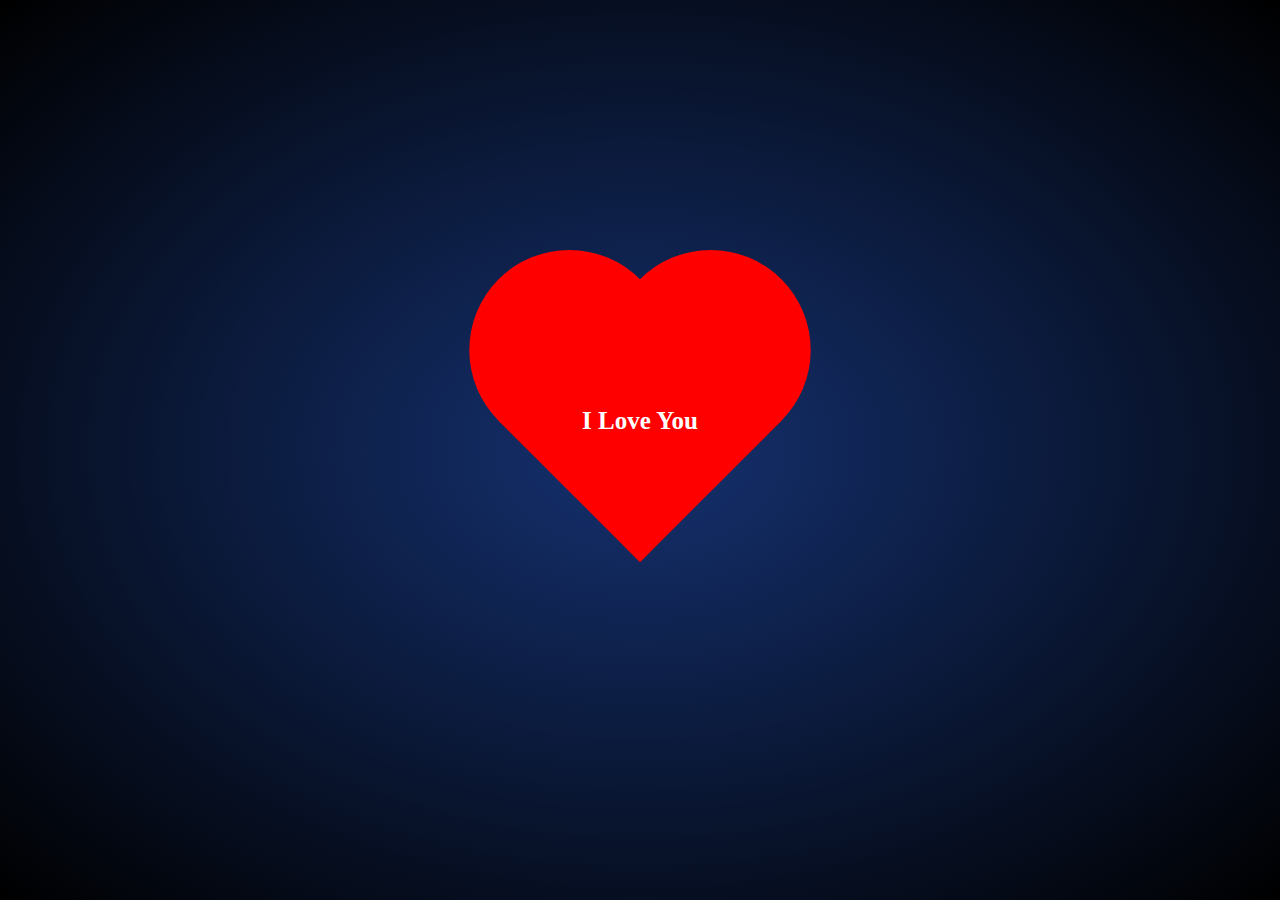
<file: index.html>
<!DOCTYPE html>
<html lang="en">

<head>
    <meta charset="UTF-8">
    <meta name="viewport"
        content="width=device-width, user-scalable=no, initial-scale=1.0, maximum-scale=1.0, minimum-scale=1.0">
    <meta http-equiv="X-UA-Compatible" content="ie=edge">
    <meta name="Keywords" content="关键字,关键词">
    <meta name="Description" content="描述和简介">
    <title>Happy anniversary 1 year</title>
    <style type="text/css">
        * {
            margin: 0;
            padding: 0;
        }

        body,
        ul,
        li,
        ol,
        dl,
        dd,
        p,
        h1,
        h2,
        h3,
        h4,
        h5,
        h6 {
            margin: 0;
        }

        a {
            text-decoration: none;
            color: inherit;
        }

        img {
            display: block;
            border: none;
        }

        ol,
        ul {
            list-style: none;
        }

        .clearfix:after {
            content: "";
            display: block;
            clear: both;
        }

        .fl {
            float: left;
        }

        .fr {
            float: right;
        }

        html {
            height: 100%;
            background: -webkit-radial-gradient(center, #153170, #000);
        }

        .heart {
            position: relative;
            width: 300px;
            height: 300px;
            margin: 200px auto;
            transform: rotate(45deg);
            animation: move 2s infinite alternate;
        }

        .heart div {
            position: absolute;
            width: 200px;
            height: 200px;
            background: red;
        }

        .heart .middle {
            right: 0;
            bottom: 0;
            width: 200px;
            height: 200px;
        }

        .heart .left {
            left: 0;
            bottom: 0;
            border-radius: 50%;
        }

        .heart .right {
            top: 0;
            right: 0;
            border-radius: 50%;
        }

        .heart p {
            width: 200px;
            height: 30px;
            font: bold 25px/30px "";
            text-align: center;
            color: #fff;
        }

        .heart p {
            position: absolute;
            right: 0;
            bottom: 85px;
            transform: rotate(-45deg);
        }

        @-webkit-keyframes move {
            10% {
                transform: rotate(45deg) scale(1.1);
                text-shadow: 0 0 5px #fff;
            }

            20% {
                transform: rotate(45deg) scale(1.2);
                text-shadow: 0 0 5px #fff;
            }

            30% {
                transform: rotate(45deg) scale(1.3);
                text-shadow: 0 0 5px #fff;
            }

            40% {
                transform: rotate(45deg) scale(1.2);
                text-shadow: 0 0 5px #fff;
            }

            50% {
                transform: rotate(45deg) scale(1.3);
                text-shadow: 0 0 5px #fff;
            }

            60% {
                transform: rotate(45deg) scale(1.2);
                text-shadow: 0 0 5px #fff;
            }

            70% {
                transform: rotate(45deg) scale(1.3);
                text-shadow: 0 0 5px #fff;
            }

            80% {
                transform: rotate(45deg) scale(1.2);
                text-shadow: 0 0 10px #fff;
            }

            90% {
                transform: rotate(45deg) scale(1.1);
                text-shadow: 0 0 5px #fff;
            }
        }
    </style>
</head>

<body>
    <a href="./Landmark81.html">
        <div class="heart">
            <div class="left"></div>
            <div class="middle"></div>
            <div class="right"></div>
            <p>I Love You</p>
        </div>
    </a>
</body>

</html>
</file>
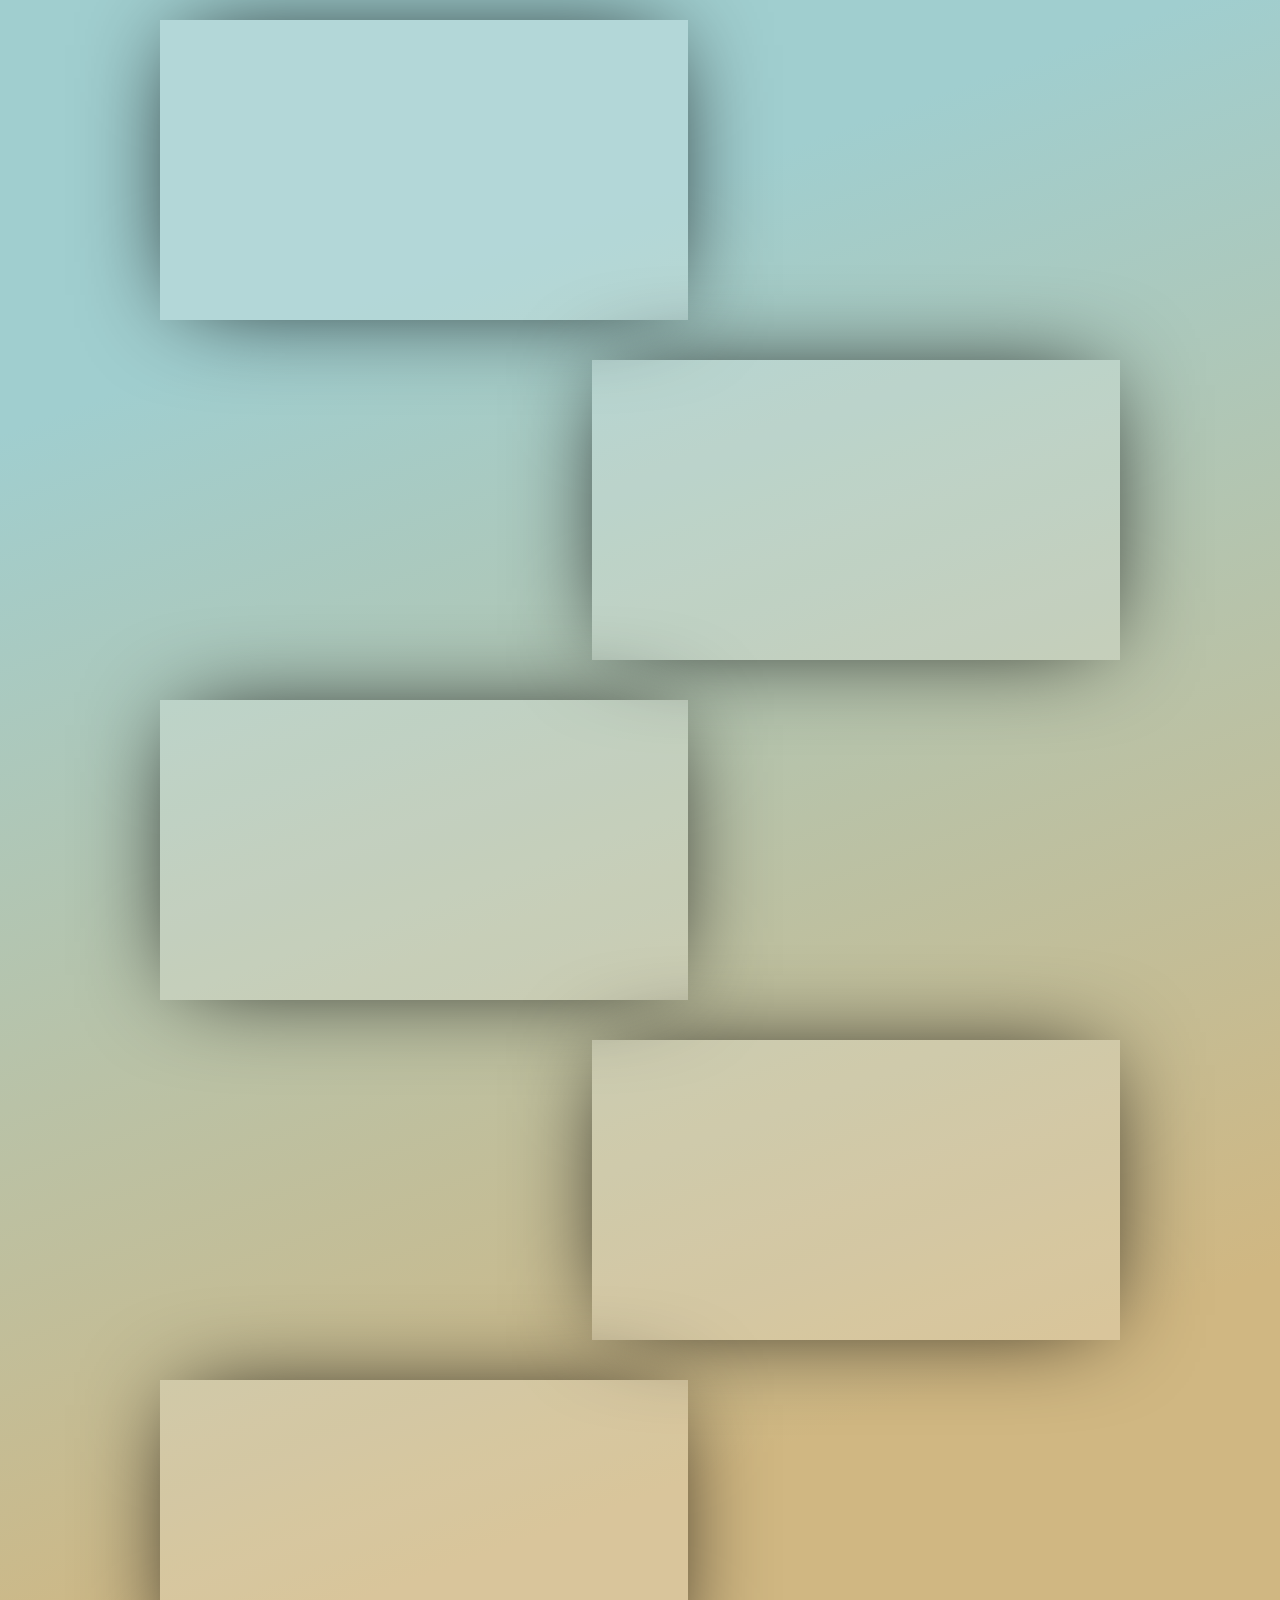
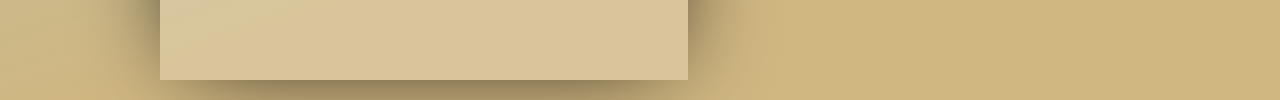
<file: Landmark81.html>
<!DOCTYPE html>
<html lang="en">

<head>

  <meta charset="utf-8">
  <title>I love you 2ProseH</title>
  <meta name="description" content="">
  <meta name="author" content="">
  
  <meta name="viewport" content="width=device-width, initial-scale=1">
  <link rel="stylesheet" href="./css/normalize.css">
  <link rel="stylesheet" href="./css/skeleton.css">
  <link rel="stylesheet" href="./css/style.css">

  <!-- Favicon
  –––––––––––––––––––––––––––––––––––––––––––––––––– -->
  <link rel="icon" type="image/png" href="./images/favicon.png">

</head>

<body>
  <div class="container">
    <div class="row">

      <div class="card c-left">
        <div class="card_front card_content card_one"></div>
        <div class="card_back card_content">Đã một năm kể từ ngày em bước vào cuộc đời anh, kể từ ngày đó cuộc đời anh
          như một cuốn phim vậy. Chúng ta đã có vui buồn cũng nhau, cùng nhau đi khắp nơi, cùng nhau trên mọi nẽo đường.
          <span>❤</span> </div>
      </div>

      <div class="card c-right">
        <div class="card_front card_content card_two"></div>
        <div class="card_back card_content">Trong tâm trí anh, mỗi khi anh thức dậy, điều đầu tiên luôn là tìm đến điện
          thoại và nhắn tin cho em. </div>
      </div>

      <div class="card c-left">
        <div class="card_front card_content card_three"></div>
        <div class="card_back card_content">Đây là những tấm hình mà mình cùng đã đi shoot cùng nhau tại landmark81 lúc 12/2020.
        </div>
      </div>

      <div class="card c-right">
        <div class="card_front card_content card_four"></div>
        <div class="card_back card_content">Tụi mình sẽ còn có những lần đi shoot cùng với nhau.<span>❤</span></div>
      </div>
      <div class="card c-left">
        <div class="card_front card_content card_five"></div>
        <div class="card_back card_content">Và hơn tất cả, Anh yêu Em.<span>❤</span></br>
          <a href="./index.html">Quay lại trang chủ</a>
        </div>
      </div>
    </div>
  </div>

</body>
<script>

  window.onload = function () {

    var card = document.getElementsByClassName("card");
    for (var i = 0; i < card.length; i++) {
      card[i].onclick = function () {
        this.classList.toggle("card_hover");
      }
    }
  }

</script>

</html>
</file>
<file: css/skeleton.css>
/*
* Skeleton V2.0.4
* Copyright 2014, Dave Gamache
* www.getskeleton.com
* Free to use under the MIT license.
* http://www.opensource.org/licenses/mit-license.php
* 12/29/2014
*/


/* Table of contents
––––––––––––––––––––––––––––––––––––––––––––––––––
- Grid
- Base Styles
- Typography
- Links
- Buttons
- Forms
- Lists
- Code
- Tables
- Spacing
- Utilities
- Clearing
- Media Queries
*/


/* Grid
–––––––––––––––––––––––––––––––––––––––––––––––––– */
.container {
  position: relative;
  width: 100%;
  max-width: 960px;
  margin: 0 auto;
  padding: 0 20px;
  box-sizing: border-box; }
.column,
.columns {
  width: 100%;
  float: left;
  box-sizing: border-box; }

/* For devices larger than 400px */
@media (min-width: 400px) {
  .container {
    width: 85%;
    padding: 0; }
}

/* For devices larger than 550px */
@media (min-width: 550px) {
  .container {
    width: 80%; }
  .column,
  .columns {
    margin-left: 4%; }
  .column:first-child,
  .columns:first-child {
    margin-left: 0; }

  .one.column,
  .one.columns                    { width: 4.66666666667%; }
  .two.columns                    { width: 13.3333333333%; }
  .three.columns                  { width: 22%;            }
  .four.columns                   { width: 30.6666666667%; }
  .five.columns                   { width: 39.3333333333%; }
  .six.columns                    { width: 48%;            }
  .seven.columns                  { width: 56.6666666667%; }
  .eight.columns                  { width: 65.3333333333%; }
  .nine.columns                   { width: 74.0%;          }
  .ten.columns                    { width: 82.6666666667%; }
  .eleven.columns                 { width: 91.3333333333%; }
  .twelve.columns                 { width: 100%; margin-left: 0; }

  .one-third.column               { width: 30.6666666667%; }
  .two-thirds.column              { width: 65.3333333333%; }

  .one-half.column                { width: 48%; }

  /* Offsets */
  .offset-by-one.column,
  .offset-by-one.columns          { margin-left: 8.66666666667%; }
  .offset-by-two.column,
  .offset-by-two.columns          { margin-left: 17.3333333333%; }
  .offset-by-three.column,
  .offset-by-three.columns        { margin-left: 26%;            }
  .offset-by-four.column,
  .offset-by-four.columns         { margin-left: 34.6666666667%; }
  .offset-by-five.column,
  .offset-by-five.columns         { margin-left: 43.3333333333%; }
  .offset-by-six.column,
  .offset-by-six.columns          { margin-left: 52%;            }
  .offset-by-seven.column,
  .offset-by-seven.columns        { margin-left: 60.6666666667%; }
  .offset-by-eight.column,
  .offset-by-eight.columns        { margin-left: 69.3333333333%; }
  .offset-by-nine.column,
  .offset-by-nine.columns         { margin-left: 78.0%;          }
  .offset-by-ten.column,
  .offset-by-ten.columns          { margin-left: 86.6666666667%; }
  .offset-by-eleven.column,
  .offset-by-eleven.columns       { margin-left: 95.3333333333%; }

  .offset-by-one-third.column,
  .offset-by-one-third.columns    { margin-left: 34.6666666667%; }
  .offset-by-two-thirds.column,
  .offset-by-two-thirds.columns   { margin-left: 69.3333333333%; }

  .offset-by-one-half.column,
  .offset-by-one-half.columns     { margin-left: 52%; }

}


/* Base Styles
–––––––––––––––––––––––––––––––––––––––––––––––––– */
/* NOTE
html is set to 62.5% so that all the REM measurements throughout Skeleton
are based on 10px sizing. So basically 1.5rem = 15px :) */
html {
  font-size: 62.5%; }
body {
  font-size: 1.5em; /* currently ems cause chrome bug misinterpreting rems on body element */
  line-height: 1.6;
  font-weight: 400;
  font-family: "Raleway", "HelveticaNeue", "Helvetica Neue", Helvetica, Arial, sans-serif;
  color: #222; }


/* Typography
–––––––––––––––––––––––––––––––––––––––––––––––––– */
h1, h2, h3, h4, h5, h6 {
  margin-top: 0;
  margin-bottom: 2rem;
  font-weight: 300; }
h1 { font-size: 4.0rem; line-height: 1.2;  letter-spacing: -.1rem;}
h2 { font-size: 3.6rem; line-height: 1.25; letter-spacing: -.1rem; }
h3 { font-size: 3.0rem; line-height: 1.3;  letter-spacing: -.1rem; }
h4 { font-size: 2.4rem; line-height: 1.35; letter-spacing: -.08rem; }
h5 { font-size: 1.8rem; line-height: 1.5;  letter-spacing: -.05rem; }
h6 { font-size: 1.5rem; line-height: 1.6;  letter-spacing: 0; }

/* Larger than phablet */
@media (min-width: 550px) {
  h1 { font-size: 5.0rem; }
  h2 { font-size: 4.2rem; }
  h3 { font-size: 3.6rem; }
  h4 { font-size: 3.0rem; }
  h5 { font-size: 2.4rem; }
  h6 { font-size: 1.5rem; }
}

p {
  margin-top: 0; }


/* Links
–––––––––––––––––––––––––––––––––––––––––––––––––– */
a {
  color: #1EAEDB; }
a:hover {
  color: #0FA0CE; }


/* Buttons
–––––––––––––––––––––––––––––––––––––––––––––––––– */
.button,
button,
input[type="submit"],
input[type="reset"],
input[type="button"] {
  display: inline-block;
  height: 38px;
  padding: 0 30px;
  color: #555;
  text-align: center;
  font-size: 11px;
  font-weight: 600;
  line-height: 38px;
  letter-spacing: .1rem;
  text-transform: uppercase;
  text-decoration: none;
  white-space: nowrap;
  background-color: transparent;
  border-radius: 4px;
  border: 1px solid #bbb;
  cursor: pointer;
  box-sizing: border-box; }
.button:hover,
button:hover,
input[type="submit"]:hover,
input[type="reset"]:hover,
input[type="button"]:hover,
.button:focus,
button:focus,
input[type="submit"]:focus,
input[type="reset"]:focus,
input[type="button"]:focus {
  color: #333;
  border-color: #888;
  outline: 0; }
.button.button-primary,
button.button-primary,
input[type="submit"].button-primary,
input[type="reset"].button-primary,
input[type="button"].button-primary {
  color: #FFF;
  background-color: #33C3F0;
  border-color: #33C3F0; }
.button.button-primary:hover,
button.button-primary:hover,
input[type="submit"].button-primary:hover,
input[type="reset"].button-primary:hover,
input[type="button"].button-primary:hover,
.button.button-primary:focus,
button.button-primary:focus,
input[type="submit"].button-primary:focus,
input[type="reset"].button-primary:focus,
input[type="button"].button-primary:focus {
  color: #FFF;
  background-color: #1EAEDB;
  border-color: #1EAEDB; }


/* Forms
–––––––––––––––––––––––––––––––––––––––––––––––––– */
input[type="email"],
input[type="number"],
input[type="search"],
input[type="text"],
input[type="tel"],
input[type="url"],
input[type="password"],
textarea,
select {
  height: 38px;
  padding: 6px 10px; /* The 6px vertically centers text on FF, ignored by Webkit */
  background-color: #fff;
  border: 1px solid #D1D1D1;
  border-radius: 4px;
  box-shadow: none;
  box-sizing: border-box; }
/* Removes awkward default styles on some inputs for iOS */
input[type="email"],
input[type="number"],
input[type="search"],
input[type="text"],
input[type="tel"],
input[type="url"],
input[type="password"],
textarea {
  -webkit-appearance: none;
     -moz-appearance: none;
          appearance: none; }
textarea {
  min-height: 65px;
  padding-top: 6px;
  padding-bottom: 6px; }
input[type="email"]:focus,
input[type="number"]:focus,
input[type="search"]:focus,
input[type="text"]:focus,
input[type="tel"]:focus,
input[type="url"]:focus,
input[type="password"]:focus,
textarea:focus,
select:focus {
  border: 1px solid #33C3F0;
  outline: 0; }
label,
legend {
  display: block;
  margin-bottom: .5rem;
  font-weight: 600; }
fieldset {
  padding: 0;
  border-width: 0; }
input[type="checkbox"],
input[type="radio"] {
  display: inline; }
label > .label-body {
  display: inline-block;
  margin-left: .5rem;
  font-weight: normal; }


/* Lists
–––––––––––––––––––––––––––––––––––––––––––––––––– */
ul {
  list-style: circle inside; }
ol {
  list-style: decimal inside; }
ol, ul {
  padding-left: 0;
  margin-top: 0; }
ul ul,
ul ol,
ol ol,
ol ul {
  margin: 1.5rem 0 1.5rem 3rem;
  font-size: 90%; }
li {
  margin-bottom: 1rem; }


/* Code
–––––––––––––––––––––––––––––––––––––––––––––––––– */
code {
  padding: .2rem .5rem;
  margin: 0 .2rem;
  font-size: 90%;
  white-space: nowrap;
  background: #F1F1F1;
  border: 1px solid #E1E1E1;
  border-radius: 4px; }
pre > code {
  display: block;
  padding: 1rem 1.5rem;
  white-space: pre; }


/* Tables
–––––––––––––––––––––––––––––––––––––––––––––––––– */
th,
td {
  padding: 12px 15px;
  text-align: left;
  border-bottom: 1px solid #E1E1E1; }
th:first-child,
td:first-child {
  padding-left: 0; }
th:last-child,
td:last-child {
  padding-right: 0; }


/* Spacing
–––––––––––––––––––––––––––––––––––––––––––––––––– */
button,
.button {
  margin-bottom: 1rem; }
input,
textarea,
select,
fieldset {
  margin-bottom: 1.5rem; }
pre,
blockquote,
dl,
figure,
table,
p,
ul,
ol,
form {
  margin-bottom: 2.5rem; }


/* Utilities
–––––––––––––––––––––––––––––––––––––––––––––––––– */
.u-full-width {
  width: 100%;
  box-sizing: border-box; }
.u-max-full-width {
  max-width: 100%;
  box-sizing: border-box; }
.u-pull-right {
  float: right; }
.u-pull-left {
  float: left; }


/* Misc
–––––––––––––––––––––––––––––––––––––––––––––––––– */
hr {
  margin-top: 3rem;
  margin-bottom: 3.5rem;
  border-width: 0;
  border-top: 1px solid #E1E1E1; }


/* Clearing
–––––––––––––––––––––––––––––––––––––––––––––––––– */

/* Self Clearing Goodness */
.container:after,
.row:after,
.u-cf {
  content: "";
  display: table;
  clear: both; }


/* Media Queries
–––––––––––––––––––––––––––––––––––––––––––––––––– */
/*
Note: The best way to structure the use of media queries is to create the queries
near the relevant code. For example, if you wanted to change the styles for buttons
on small devices, paste the mobile query code up in the buttons section and style it
there.
*/


/* Larger than mobile */
@media (min-width: 400px) {}

/* Larger than phablet (also point when grid becomes active) */
@media (min-width: 550px) {}

/* Larger than tablet */
@media (min-width: 750px) {}

/* Larger than desktop */
@media (min-width: 1000px) {}

/* Larger than Desktop HD */
@media (min-width: 1200px) {}
</file>
<file: css/style.css>
@import url(https://fonts.googleapis.com/css?family=Raleway:500,300,600);
.card {
    /* background-color: white; */
    color: #435757;
    /* background: linear-gradient(-20deg, #d0b782 20%, #a0cecf 80%);
   */
    background-color: rgba(255, 255, 255, 0.2);
    width: 55%;
    height: 300px;
    margin-top: 20px;
    margin-bottom: 20px;
    box-shadow: 0 0 100px -25px rgba(0, 0, 0);
    transition: all 0.7s cubic-bezier(.46, .18, .6, 1.3);
    transform-style: preserve-3d;
    font-size: 18px;
}

body {
    font-weight: 300;
    color: #435757;
    background: linear-gradient(-20deg, #d0b782 20%, #a0cecf 80%);
    perspective: 2000px;
}

.c-left {
    float: left;
}

.c-right {
    float: right;
}

.card_content {
    height: 100%;
    box-sizing: border-box;
    width: 100%;
    padding: 20px;
    backface-visibility: hidden;
    border-radius: 10px;
    text-align: center;
    position: relative;
}

.card_one {
    background: url(https://drive.google.com/uc?export=view&id=1n19nJ7bSzjebPLlLcUVoHltzG6HlV8Cr);
}

.card_two {
    background: url(https://drive.google.com/uc?export=view&id=17oJDT6aECE0im4LzIh1a2yzhMdbjY1dw);
}

.card_three {
    background: url(https://drive.google.com/uc?export=view&id=1ynIqFzWz-qDmxXiGqsY8XHBL1YHX0yqh);
}

.card_four {
    background: url(https://drive.google.com/uc?export=view&id=1MVh97F_Pv6WXTtWO-5iDGeJsMNRemK3W);
}
.card_five {
    background: url(https://drive.google.com/uc?export=view&id=1t-aM8eMAsb2eW9xPN3JPxAg0-Bd5Vmfa);
}

.card_front {
    background-position: center;
    background-repeat: no-repeat;
    background-size: contain;
}

.card_back {
    position: relative;
    top: -300px;
    /* background: white; */
    transform: rotate(180deg) rotateY(180deg);
}

.card_hover {
    transform: rotate3d(1, 0, 0, -180deg);
}

.card:hover {
    cursor: pointer;
}

.button-primary {
    position: absolute;
    bottom: 5px;
    right: 15px;
}

span {
    color: red;
}

@media (max-width: 800px) {
    .card {
        width: 100%;
    }
}

@media (max-width: 435px) {
    .card {
        height: 450px;
    }
    .card_back {
        top: -450px;
    }
}

@media (max-width: 320px) {
    .card {
        height: 600px;
    }
    .card_back {
        top: -600px;
    }
}

@media (max-width: 220px) {
    .card {
        height: 800px;
    }
    .card_back {
        top: -800px;
    }
}
</file>
